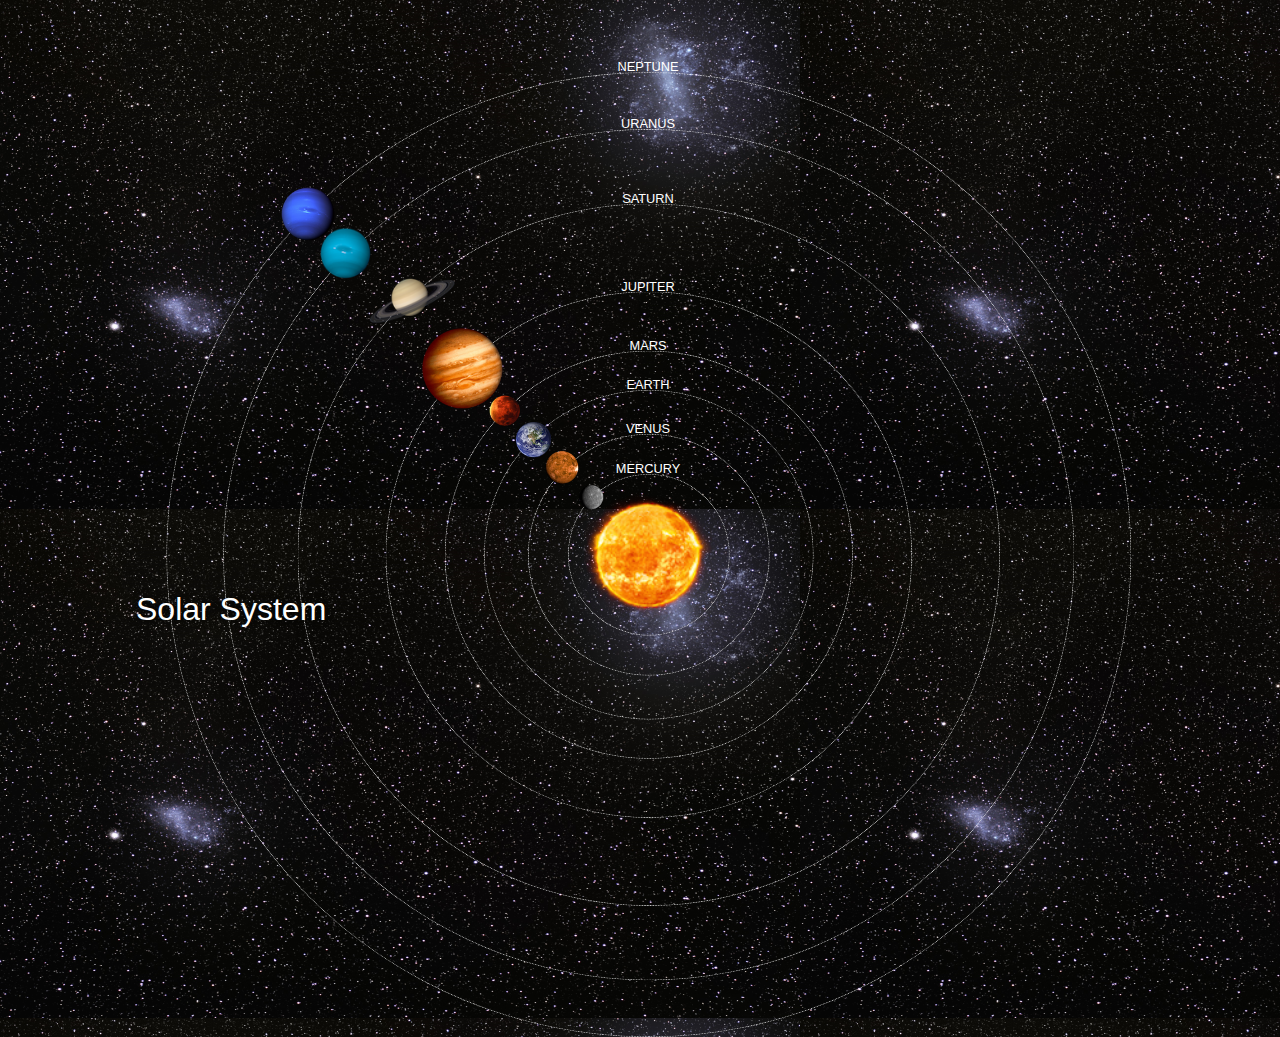
<file: index.html>
<!DOCTYPE html>
<html>
    <head>
        <title>Solar System</title>
       <link rel="stylesheet" href="style.css">
    </head>
    
    <body>
        <div id="container">
        <h1>Solar System</h1>
            <a href="sun.html"><img src="images/sun.png" id="sun"/></a>
            
            <div id="neptune-orbit">
            <a href="neptune.html"><img src="images/neptune.png" id="neptune"></a>
            </div>
            <div id="neptune-label" class="label-box">
            <a href="neptune.html">NEPTUNE</a>
            </div>
            
             <div id="uranus-orbit">
            <a href="uranus.html"><img src="images/uranus.png" id="uranus"></a>
            </div>
            <div id="uranus-label" class="label-box">
            <a href="uranus.html">URANUS</a>
            </div>
            
            <div id="saturn-orbit">
            <a href="saturn.html"><img src="images/saturn.png" id="saturn"></a>
            </div>
            <div id="saturn-label" class="label-box">
            <a href="saturn.html">SATURN</a>
            </div>
            
            <div id="jupiter-orbit">
            <a href="jupiter.html"><img src="images/jupiter.png" id="jupiter"></a>
            </div>
            <div id="jupiter-label" class="label-box">
            <a href="jupiter.html">JUPITER</a>
            </div>
            
            <div id="mars-orbit">
            <a href="mars.html"><img src="images/mars.png" id="mars"></a>
            </div>
            <div id="mars-label" class="label-box">
            <a href="mars.html">MARS</a>
            </div>
            
            
            <div id="earth-orbit">
            <a href="earth.html"><img src="images/earth.png" id="earth"></a>
            </div>
            <div id="earth-label" class="label-box">
            <a href="earth.html">EARTH</a>
            </div>
            
            <div id="venus-orbit">
            <a href="venus.html"><img src="images/venus.png" id="venus"></a>
            </div>
            <div id="venus-label" class="label-box">
            <a href="venus.html">VENUS</a>
            </div>
            
            <div id="mercury-orbit">
            <a href="mercury.html"><img src="images/mercury.png" id="mercury"></a>
            </div>
            <div id="mercury-label" class="label-box">
            <a href="mercury.html">MERCURY</a>
            </div>
            
        </div>

    </body>
</html>
</file>
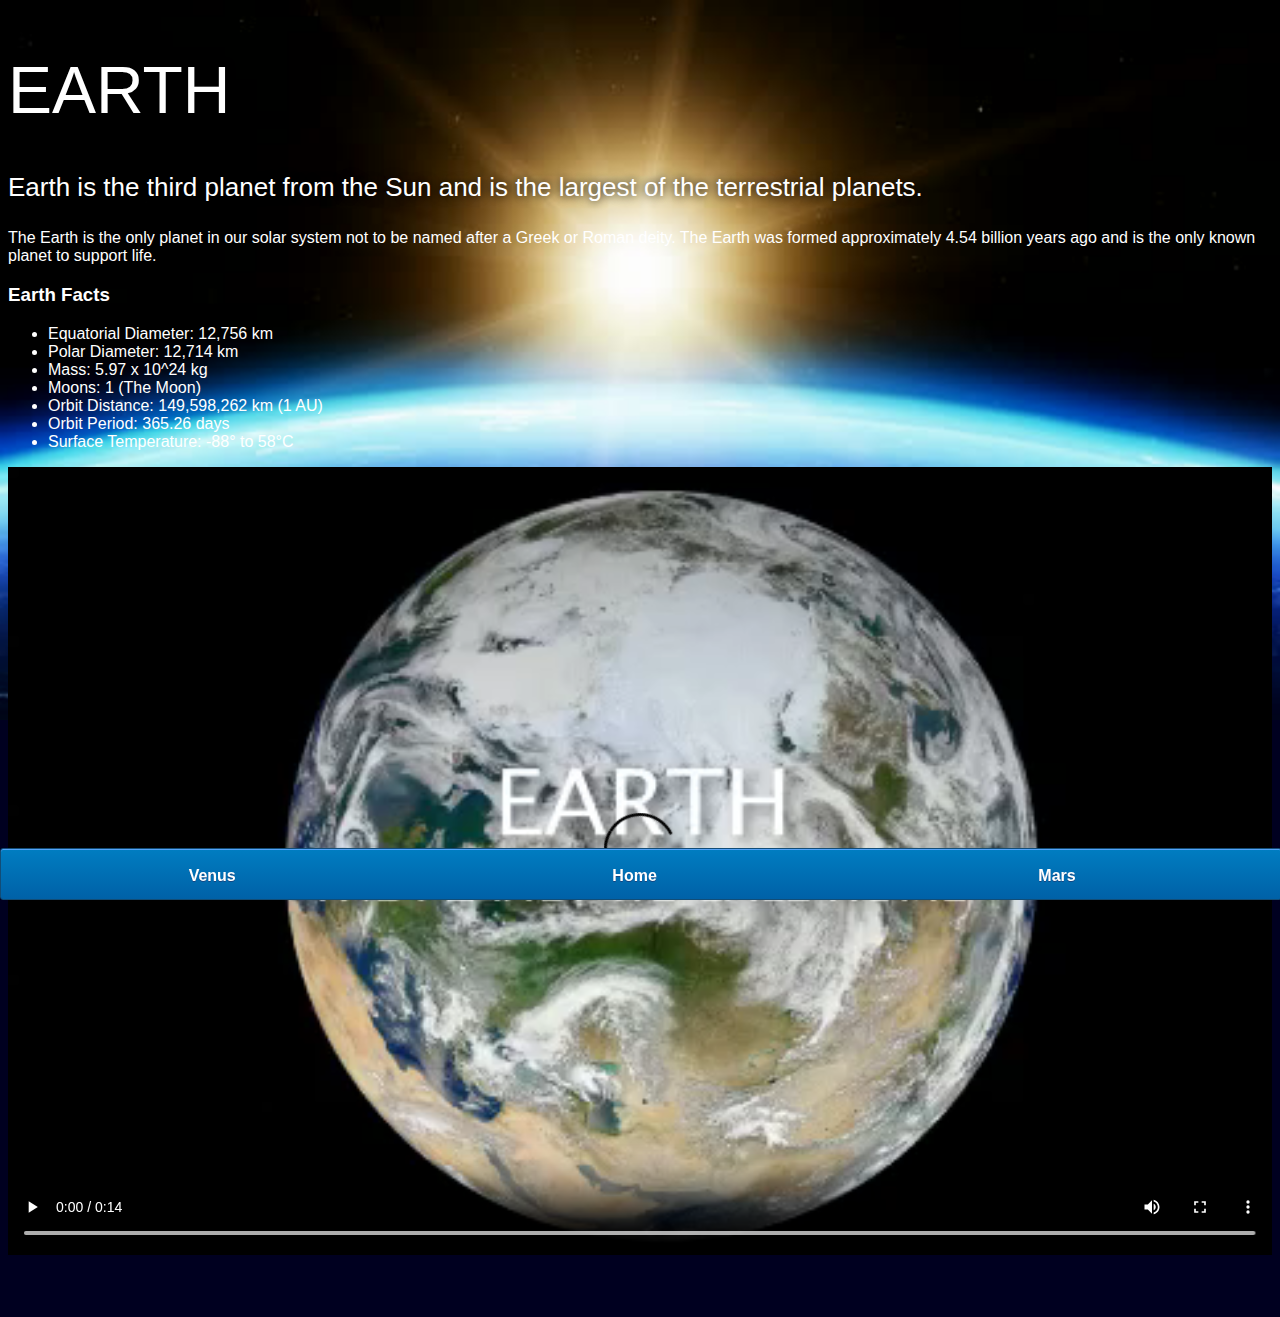
<file: earth.html>
<!DOCTYPE html>
<html>
    <head>
	<title>Solar System</title>
       <link rel="stylesheet" href="style-pages.css">
    </head>
    
    <body>
        <div id="main">
        <div id="content">
            <h1>Earth</h1>
                <p class="intro">
                    Earth is the third planet from the Sun and is the largest of the terrestrial planets. 
                </p>             

                <p>
                    The Earth is the only planet in our solar system not to be named after a Greek or Roman deity. The Earth was formed approximately 4.54 billion years ago and is the only known planet to support life.
                </p>

                <h3>Earth Facts</h3>
                <ul>
                    <li>Equatorial Diameter:	12,756 km</li>
                    <li>Polar Diameter:	12,714 km</li>
                    <li>Mass:	5.97 x 10^24 kg</li>
                    <li>Moons:	1 (The Moon)</li>
                    <li>Orbit Distance:	149,598,262 km (1 AU)</li>
                    <li>Orbit Period:	365.26 days</li>
                    <li>Surface Temperature:	-88&deg; to 58&deg;C</li>
                </ul>
                <video id="video" controls>
                    <source src="videos/earth-video.mp4" type="video/mp4">
                </video>
            </div>
            
        <div id="tabs-bottom">
            <a href="venus.html">Venus</a>
            <a href="index.html">Home</a>
            <a href="mars.html">Mars</a>
            </div> 
        </div>

    </body>
</html>
</file>
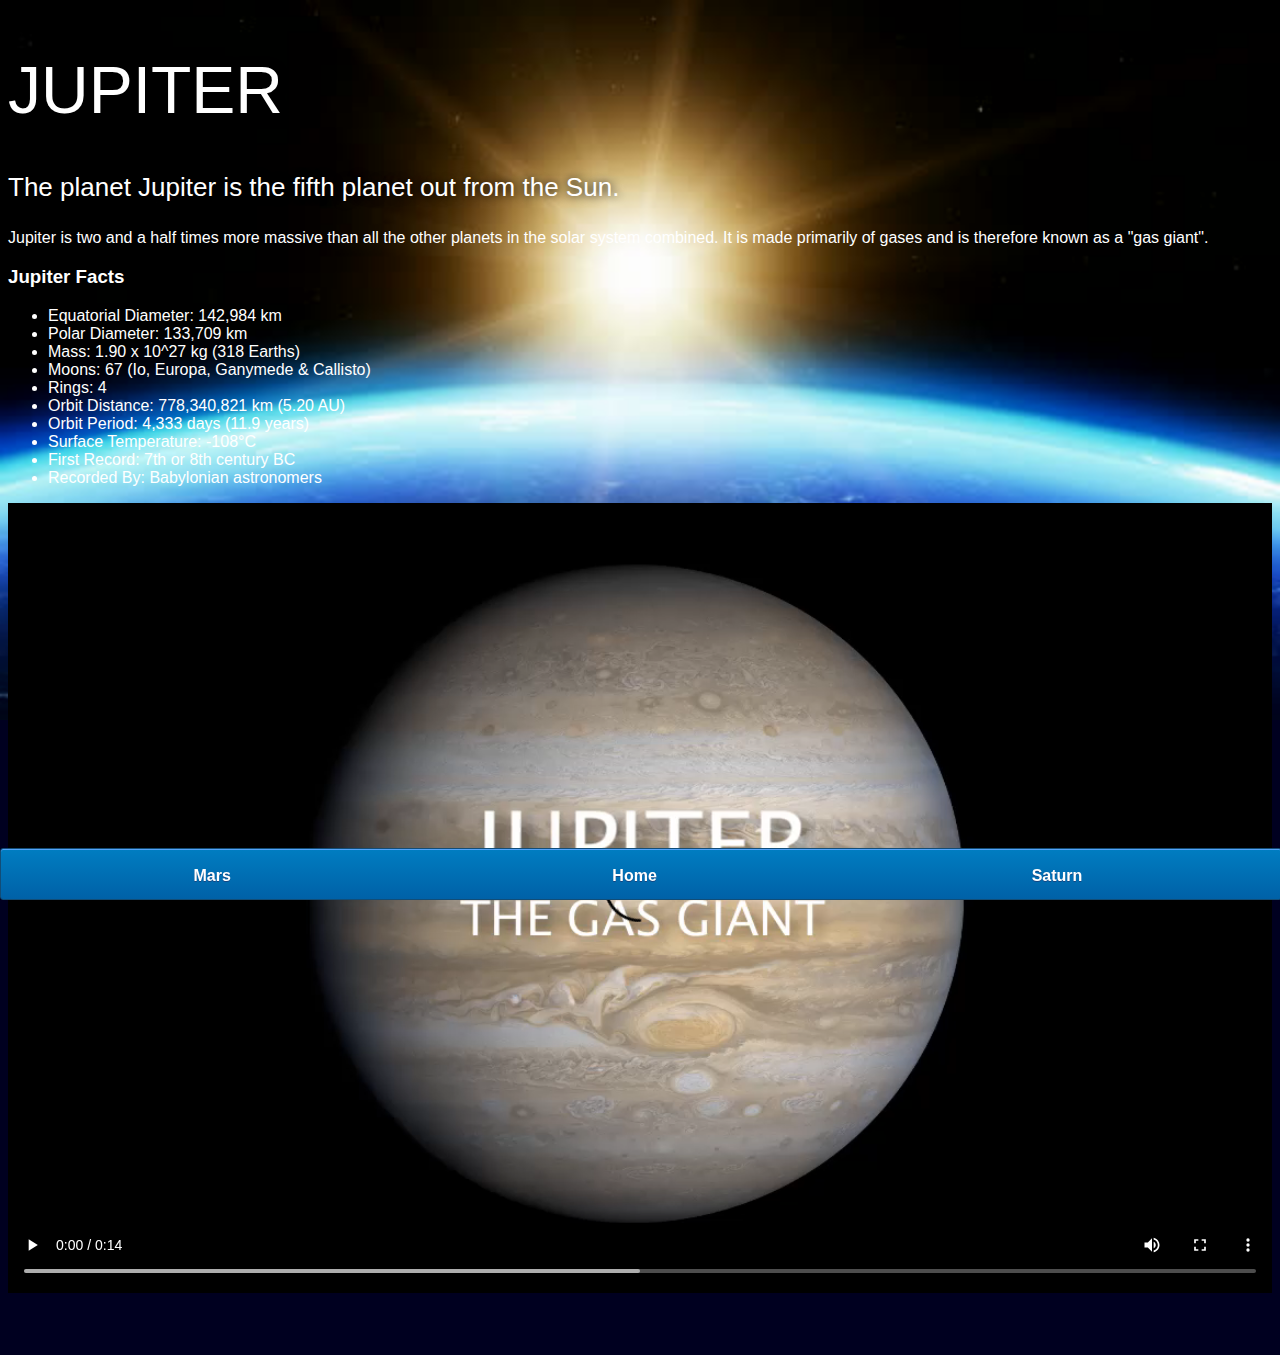
<file: jupiter.html>
<!DOCTYPE html>
<html>
    <head>
	<title>Solar System</title>
       <link rel="stylesheet" href="style-pages.css">
    </head>
    
    <body>
        <div id="main">
        <div id="content">
           <h1>Jupiter</h1>
                <p class="intro">
                    The planet Jupiter is the fifth planet out from the Sun.
                </p>             

                <p>
                    Jupiter is two and a half times more massive than all the other planets in the solar system combined. It is made primarily of gases and is therefore known as a "gas giant".
                </p>

                <h3>Jupiter Facts</h3>
                <ul>
                    <li>Equatorial Diameter:	142,984 km</li>
                    <li>Polar Diameter:	133,709 km</li>
                    <li>Mass:	1.90 x 10^27 kg (318 Earths)</li>
                    <li>Moons:	67 (Io, Europa, Ganymede & Callisto)</li>
                    <li>Rings:	4</li>
                    <li>Orbit Distance:	778,340,821 km (5.20 AU)</li>
                    <li>Orbit Period:	4,333 days (11.9 years)</li>
                    <li>Surface Temperature:	-108&deg;C</li>
                    <li>First Record:	7th or 8th century BC</li>
                    <li>Recorded By:	Babylonian astronomers</li>
                </ul>
                <video id="video" controls>
                    <source src="videos/jupiter-video.mp4" type="video/mp4">
                </video> 
            </div>
            
        <div id="tabs-bottom">
            <a href="mars.html">Mars</a>
            <a href="index.html">Home</a>
            <a href="saturn.html">Saturn</a>
            </div> 
        </div>

    </body>
</html>
</file>
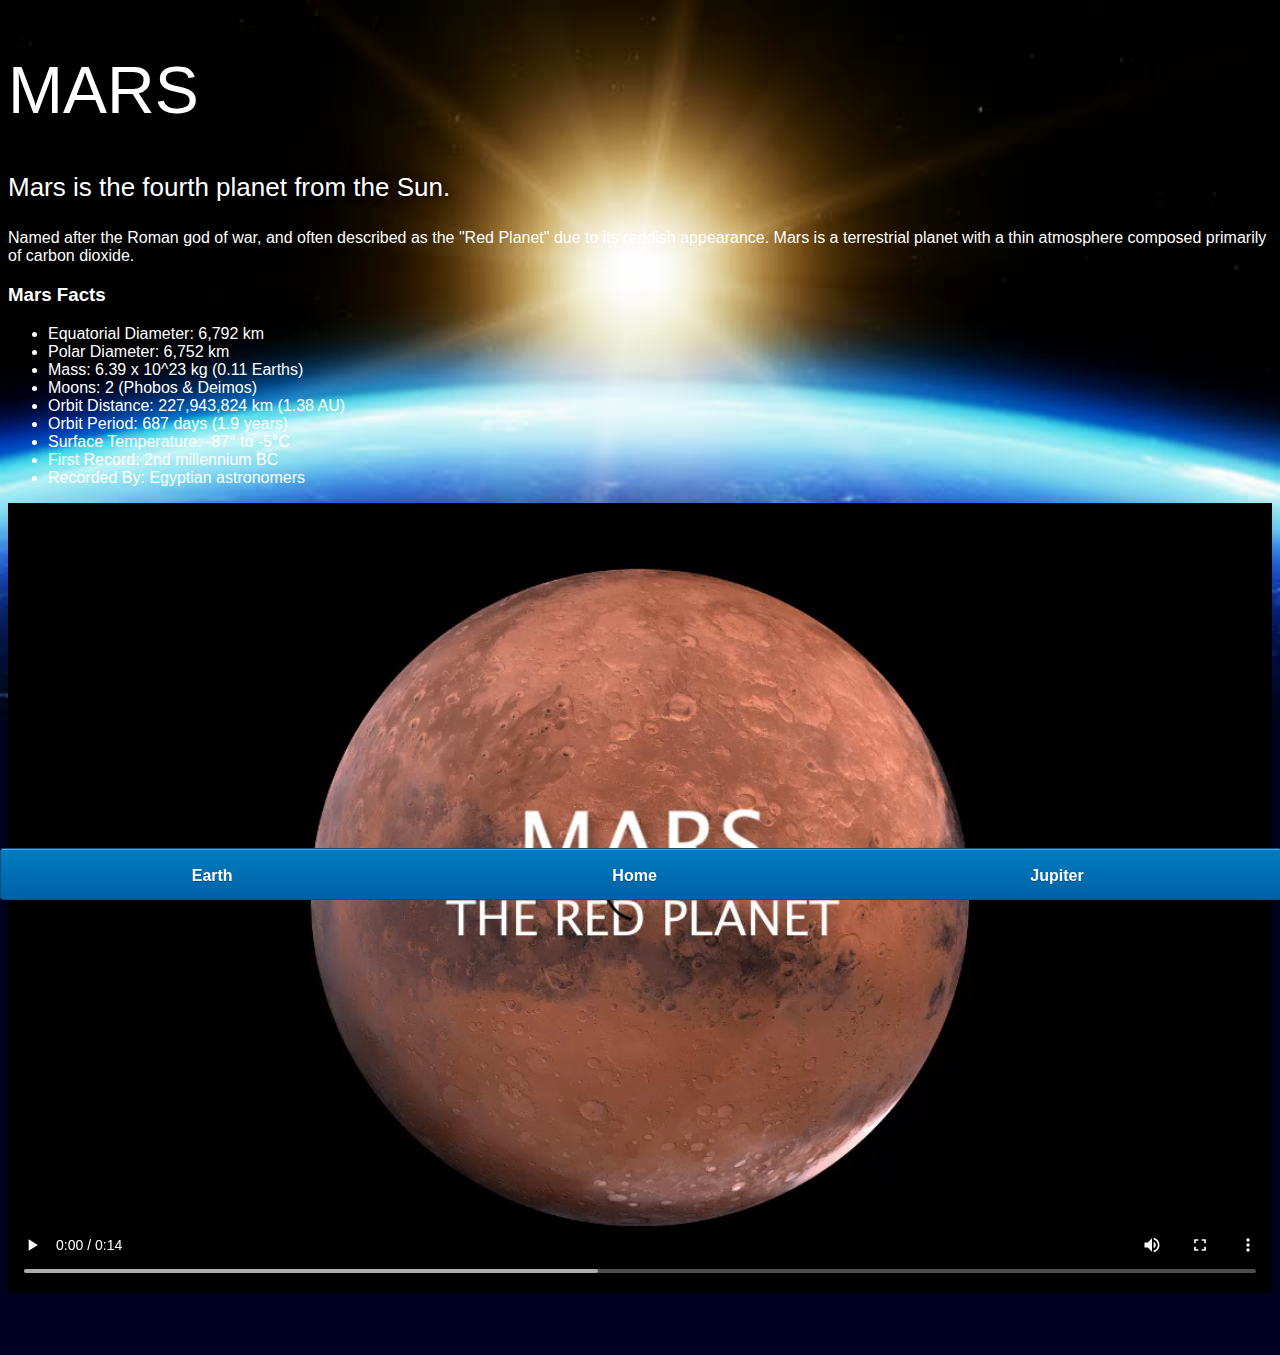
<file: mars.html>
<!DOCTYPE html>
<html>
    <head>
	<title>Solar System</title>
       <link rel="stylesheet" href="style-pages.css">
    </head>
    
    <body>
        <div id="main">
        <div id="content">
            <h1>Mars</h1>
                <p class="intro">
                    Mars is the fourth planet from the Sun.  
                </p>             

                <p>
                    Named after the Roman god of war, and often described as the "Red Planet" due to its reddish appearance. Mars is a terrestrial planet with a thin atmosphere composed primarily of carbon dioxide.
                </p>

                <h3>Mars Facts</h3>
                <ul>
                    <li>Equatorial Diameter:	6,792 km</li>
                    <li>Polar Diameter:	6,752 km</li>
                    <li>Mass:	6.39 x 10^23 kg (0.11 Earths)</li>
                    <li>Moons:	2 (Phobos & Deimos)</li>
                    <li>Orbit Distance:	227,943,824 km (1.38 AU)</li>
                    <li>Orbit Period:	687 days (1.9 years)</li>
                    <li>Surface Temperature:	-87&deg; to -5&deg;C</li>
                    <li>First Record:	2nd millennium BC</li>
                    <li>Recorded By:	Egyptian astronomers</li>
                </ul>
                <video id="video" controls>
                    <source src="videos/mars-video.mp4" type="video/mp4">
                </video>
            </div>
            
        <div id="tabs-bottom">
            <a href="earth.html">Earth</a>
            <a href="index.html">Home</a>
            <a href="jupiter.html">Jupiter</a>
            </div> 
        </div>

    </body>
</html>
</file>
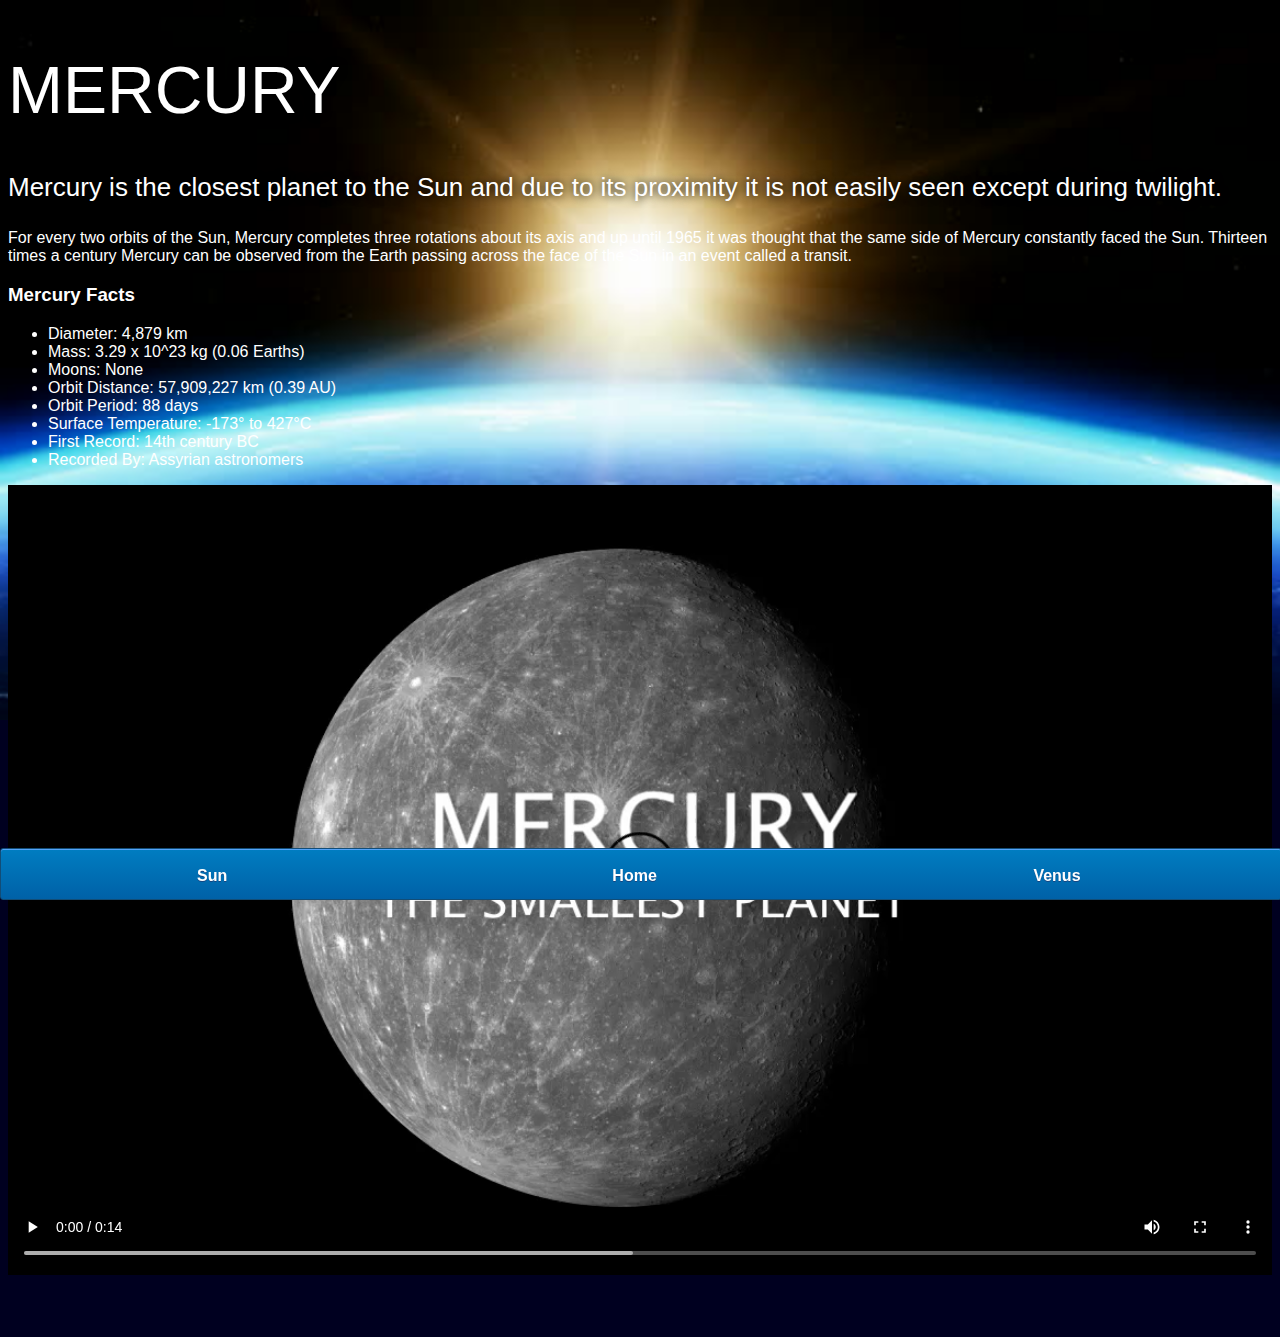
<file: mercury.html>
<!DOCTYPE html>
<html>
    <head>
	<title>Solar System</title>
       <link rel="stylesheet" href="style-pages.css">
    </head>
    
    <body>
        <div id="main">
        <div id="content">
            <h1>Mercury</h1>
                <p class="intro">
                    Mercury is the closest planet to the Sun and due to its proximity it is not easily seen except during twilight. 
                </p>             

                <p>
                    For every two orbits of the Sun, Mercury completes three rotations about its axis and up until 1965 it was thought that the same side of Mercury constantly faced the Sun. Thirteen times a century Mercury can be observed from the Earth passing across the face of the Sun in an event called a transit.
                </p>

                <h3>Mercury Facts</h3>
                <ul>
                    <li>Diameter:	4,879 km</li>
                    <li>Mass:	3.29 x 10^23 kg (0.06 Earths)</li>
                    <li>Moons:	None</li>
                    <li>Orbit Distance:	57,909,227 km (0.39 AU)</li>
                    <li>Orbit Period:	88 days</li>
                    <li>Surface Temperature:	-173&deg; to 427&deg;C</li>
                    <li>First Record:	14th century BC</li>
                    <li>Recorded By:	Assyrian astronomers</li>
                </ul>
                <video id="video" controls>
                    <source src="videos/mercury-video.mp4" type="video/mp4">
                </video>
            </div>
            
        <div id="tabs-bottom">
            <a href="sun.html">Sun</a>
            <a href="index.html">Home</a>
            <a href="venus.html">Venus</a>
            </div> 
        </div>

    </body>
</html>
</file>
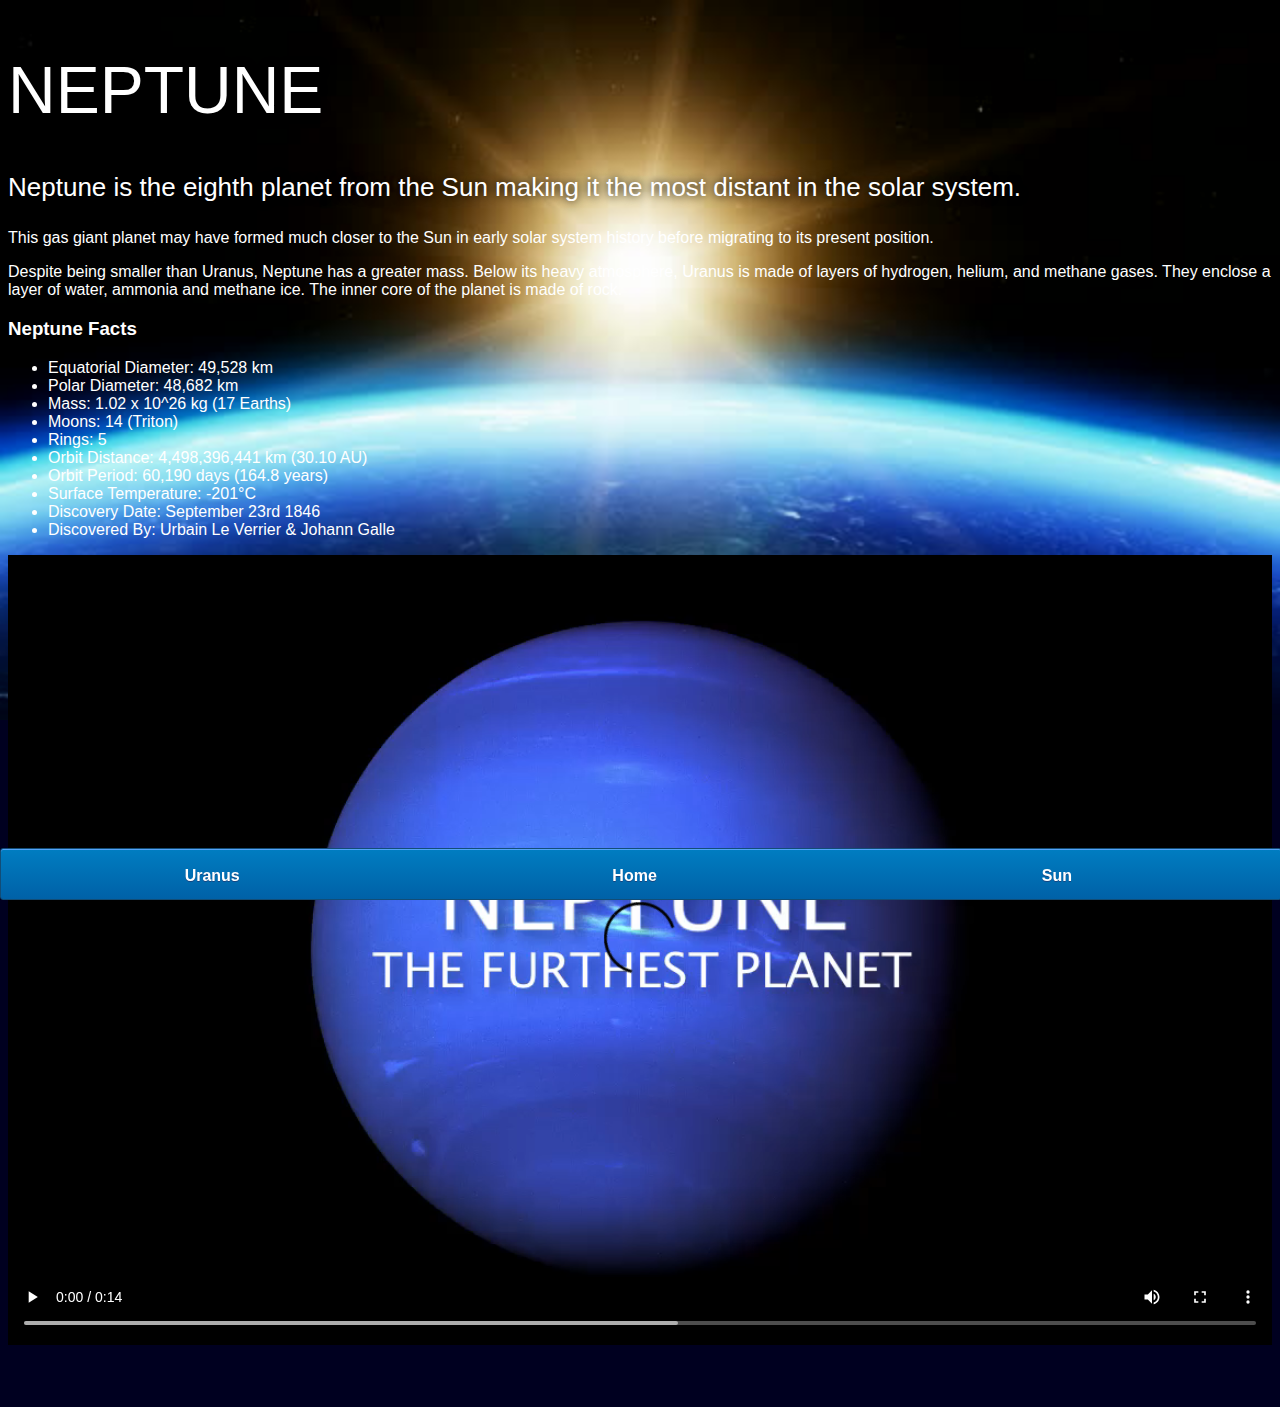
<file: neptune.html>
<!DOCTYPE html>
<html>
    <head>
	<title>Solar System</title>
       <link rel="stylesheet" href="style-pages.css">
    </head>
    
    <body>
        <div id="main">
        <div id="content">
            <h1>Neptune</h1>
                <p class="intro">
                    Neptune is the eighth planet from the Sun making it the most distant in the solar system. 
                </p>             
                <p>
                    This gas giant planet may have formed much closer to the Sun in early solar system history before migrating to its present position.</p>

                <p>Despite being smaller than Uranus, Neptune has a greater mass. Below its heavy atmosphere, Uranus is made of layers of hydrogen, helium, and methane gases. They enclose a layer of water, ammonia and methane ice. The inner core of the planet is made of rock.</p>

                <h3>Neptune Facts</h3>
                <ul>
                    <li>Equatorial Diameter:	49,528 km</li>
                    <li>Polar Diameter:	48,682 km</li>
                    <li>Mass:	1.02 x 10^26 kg (17 Earths)</li>
                    <li>Moons:	14 (Triton)</li>
                    <li>Rings:	5</li>
                    <li>Orbit Distance:	4,498,396,441 km (30.10 AU)</li>
                    <li>Orbit Period:	60,190 days (164.8 years)</li>
                    <li>Surface Temperature:	-201&deg;C</li>
                    <li>Discovery Date:	September 23rd 1846</li>
                    <li>Discovered By:	Urbain Le Verrier & Johann Galle</li>
                </ul>

                <video id="video" controls>
                    <source src="videos/neptune-video.mp4" type="video/mp4">
                </video>
            </div>
            
        <div id="tabs-bottom">
            <a href="uranus.html">Uranus</a>
            <a href="index.html">Home</a>
            <a href="sun.html">Sun</a>
            </div> 
        </div>

    </body>
</html>
</file>
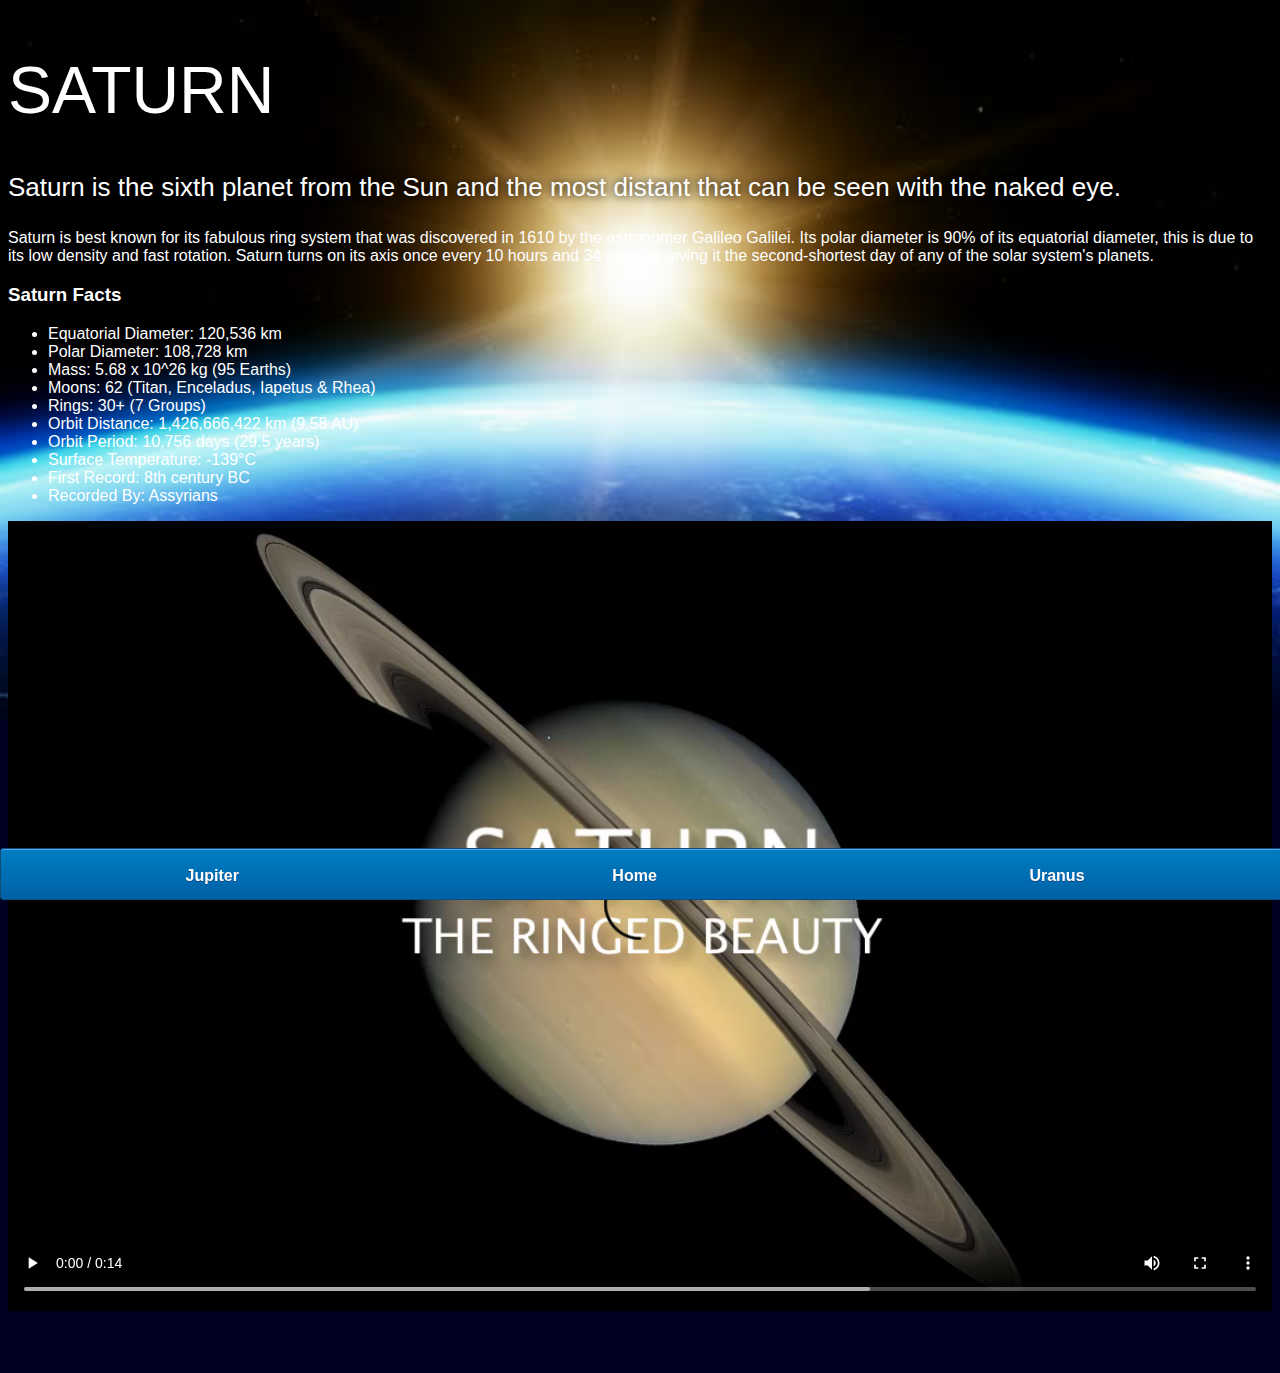
<file: saturn.html>
<!DOCTYPE html>
<html>
    <head>
	<title>Solar System</title>
       <link rel="stylesheet" href="style-pages.css">
    </head>
    
    <body>
        <div id="main">
        <div id="content">
            <h1>Saturn</h1>
                <p class="intro">
                    Saturn is the sixth planet from the Sun and the most distant that can be seen with the naked eye.
                </p>             

                <p>
                    Saturn is best known for its fabulous ring system that was discovered in 1610 by the astronomer Galileo Galilei. Its polar diameter is 90% of its equatorial diameter, this is due to its low density and fast rotation. Saturn turns on its axis once every 10 hours and 34 minutes giving it the second-shortest day of any of the solar system's planets.
                </p>

                <h3>Saturn Facts</h3>
                <ul>
                    <li>Equatorial Diameter:	120,536 km</li>
                    <li>Polar Diameter:	108,728 km</li>
                    <li>Mass:	5.68 x 10^26 kg (95 Earths)</li>
                    <li>Moons:	62 (Titan, Enceladus, Iapetus & Rhea)</li>
                    <li>Rings:	30+ (7 Groups)</li>
                    <li>Orbit Distance:	1,426,666,422 km (9.58 AU)</li>
                    <li>Orbit Period:	10,756 days (29.5 years)</li>
                    <li>Surface Temperature:	-139&deg;C</li>
                    <li>First Record:	8th century BC</li>
                    <li>Recorded By:	Assyrians</li>
                </ul>
                <video id="video" controls>
                    <source src="videos/saturn-video.mp4" type="video/mp4">
                </video>
            </div>
            
        <div id="tabs-bottom">
            <a href="jupiter.html">Jupiter</a>
            <a href="index.html">Home</a>
            <a href="uranus.html">Uranus</a> 
            </div> 
        </div>

    </body>
</html>
</file>
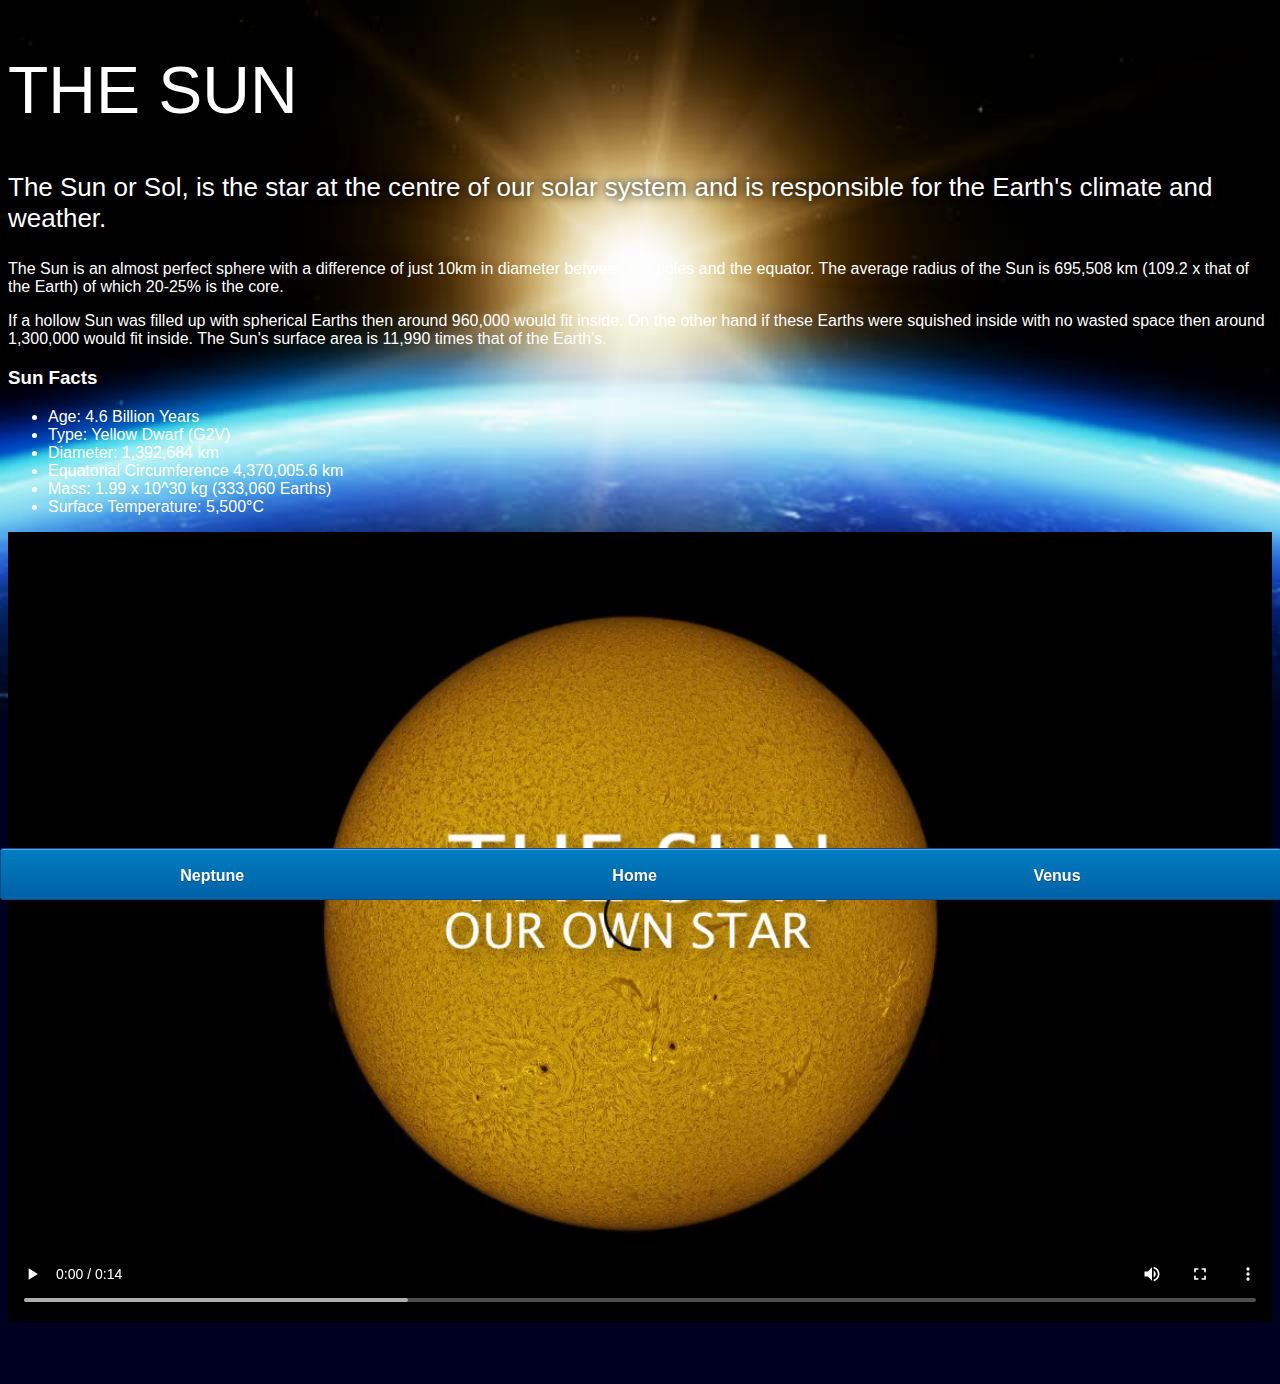
<file: sun.html>
<!DOCTYPE html>
<html>
    <head>
	   <title>Solar System</title>
       <link rel="stylesheet" href="style-pages.css">
    </head>
    
    <body>
        <div id="main">
            <div id="content">
            <h1>The Sun</h1>
                <p class="intro">
                    The Sun or Sol, is the star at the centre of our solar system and is responsible for the Earth's climate and weather. 
                </p>             

                <p>
                    The Sun is an almost perfect sphere with a difference of just 10km in diameter between the poles and the equator. The average radius of the Sun is 695,508 km (109.2 x that of the Earth) of which 20-25% is the core.
                </p>
                <p>
                    If a hollow Sun was filled up with spherical Earths then around 960,000 would fit inside. On the other hand if these Earths were squished inside with no wasted space then around 1,300,000 would fit inside. The Sun's surface area is 11,990 times that of the Earth's.
                </p>

                <h3>Sun Facts</h3>
                <ul>
                    <li>Age:	4.6 Billion Years</li>
                    <li>Type:	Yellow Dwarf (G2V)</li>
                    <li>Diameter:	1,392,684 km</li>
                    <li>Equatorial Circumference	4,370,005.6 km</li>
                    <li>Mass:	1.99 x 10^30 kg (333,060 Earths)</li>
                    <li>Surface Temperature:	5,500°C</li>
                </ul>
                
                <video id="video" controls>
                <source src="videos/sun-video.mp4" type="video/mp4">
                </video>
            </div>
            <div id="tabs-bottom">
                <a href="neptune.html">Neptune</a>
                <a href="index.html">Home</a>
                <a href="venus.html">Venus</a>
            </div>
        
        
        
        </div>

    </body>
</html>
</file>
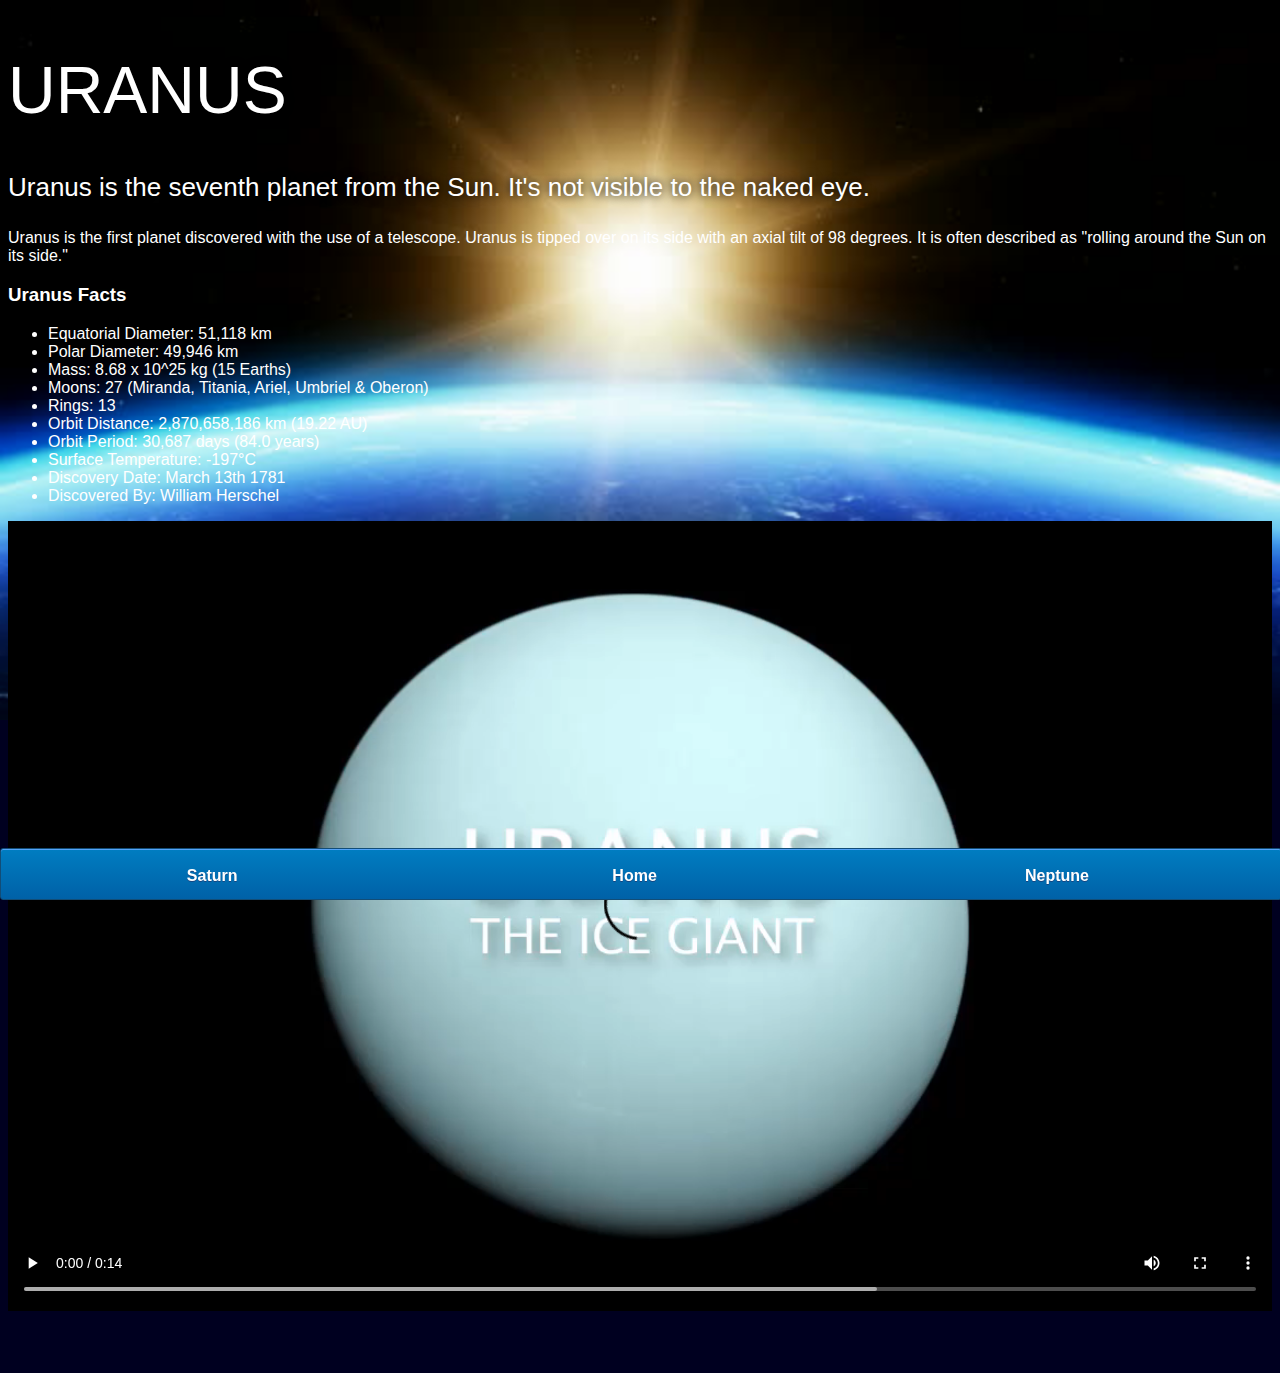
<file: uranus.html>
<!DOCTYPE html>
<html>
    <head>
	<title>Solar System</title>
       <link rel="stylesheet" href="style-pages.css">
    </head>
    
    <body>
        <div id="main">
        <div id="content">
            <h1>Uranus</h1>
                <p class="intro">
                    Uranus is the seventh planet from the Sun. It's not visible to the naked eye.
                </p>             

                <p>
                    Uranus is the first planet discovered with the use of a telescope. Uranus is tipped over on its side with an axial tilt of 98 degrees. It is often described as "rolling around the Sun on its side."
                </p>

                <h3>Uranus Facts</h3>
                <ul>
                    <li>Equatorial Diameter:	51,118 km</li>
                    <li>Polar Diameter:	49,946 km</li>
                    <li>Mass:	8.68 x 10^25 kg (15 Earths)</li>
                    <li>Moons:	27 (Miranda, Titania, Ariel, Umbriel & Oberon)</li>
                    <li>Rings:	13</li>
                    <li>Orbit Distance:	2,870,658,186 km (19.22 AU)</li>
                    <li>Orbit Period:	30,687 days (84.0 years)</li>
                    <li>Surface Temperature:	-197&deg;C</li>
                    <li>Discovery Date:	March 13th 1781</li>
                    <li>Discovered By:	William Herschel</li>
                </ul>
                <video id="video" controls>
                    <source src="videos/uranus-video.mp4" type="video/mp4">
                </video>
            </div>
            
        <div id="tabs-bottom">
            <a href="saturn.html">Saturn</a>
            <a href="index.html">Home</a>
            <a href="neptune.html">Neptune</a>
            </div> 
        </div>

    </body>
</html>
</file>
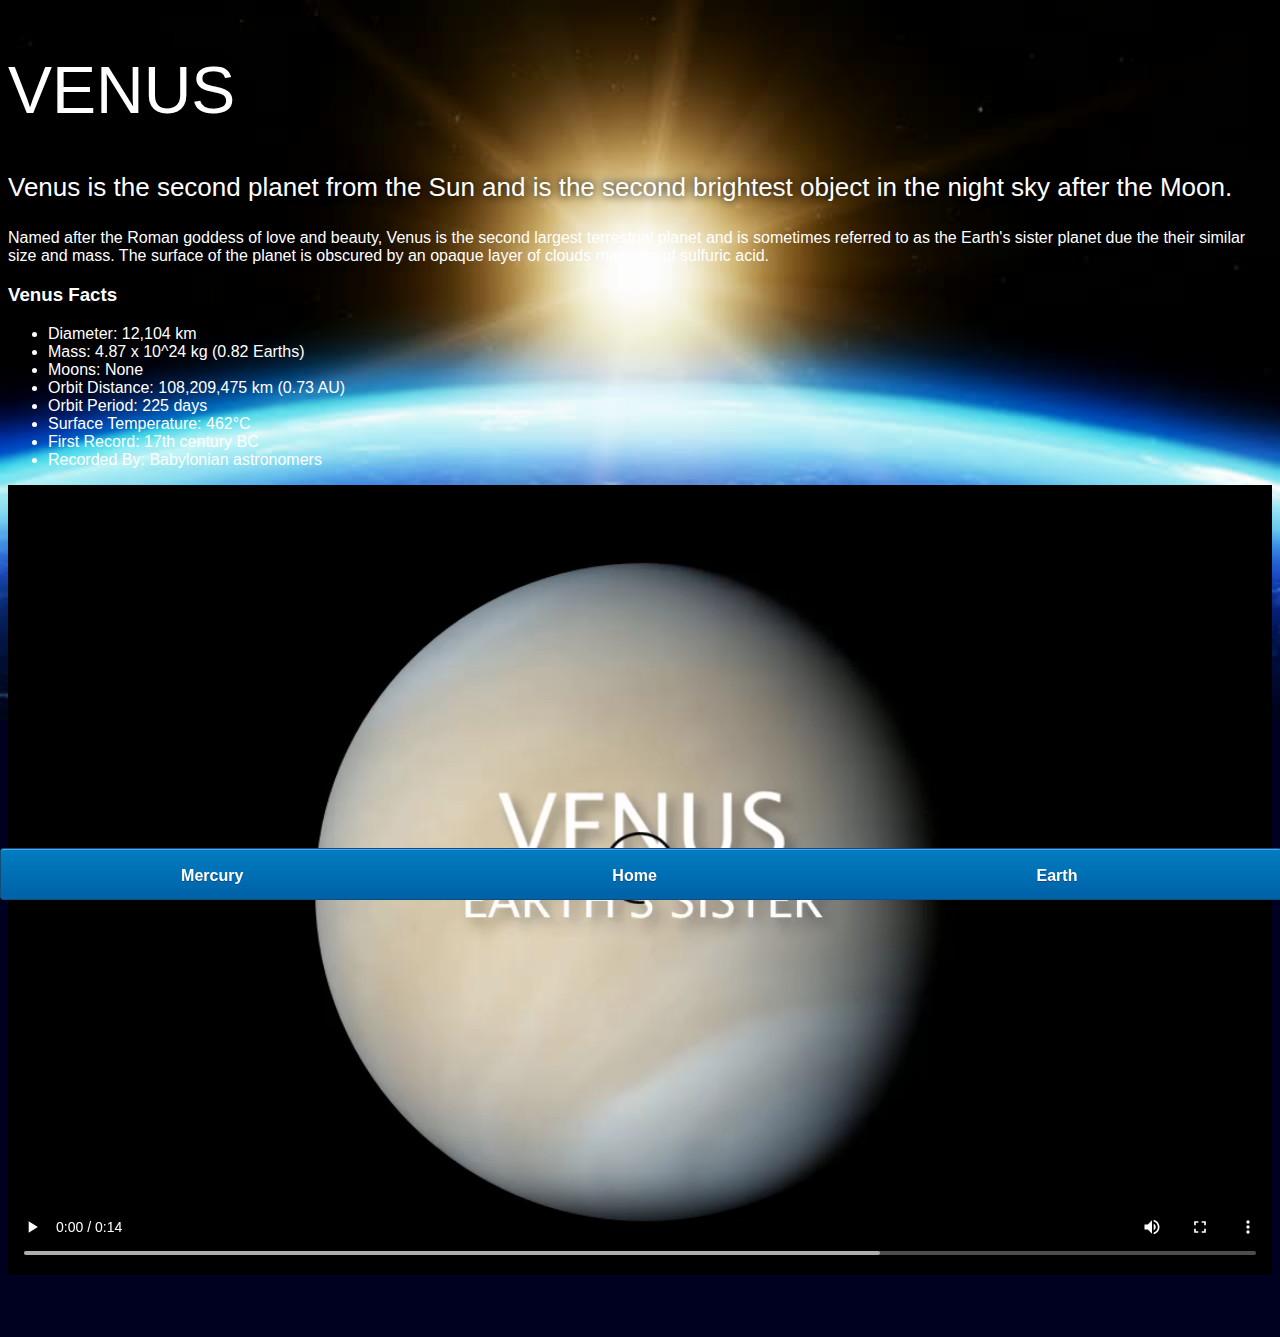
<file: venus.html>
<!DOCTYPE html>
<html>
    <head>
	<title>Solar System</title>
       <link rel="stylesheet" href="style-pages.css">
    </head>
    
    <body>
        <div id="main">
        <div id="content">
            <h1>Venus</h1>
                <p class="intro">
                    Venus is the second planet from the Sun and is the second brightest object in the night sky after the Moon. 
                </p>             

                <p>
                    Named after the Roman goddess of love and beauty, Venus is the second largest terrestrial planet and is sometimes referred to as the Earth's sister planet due the their similar size and mass. The surface of the planet is obscured by an opaque layer of clouds made up of sulfuric acid.
                </p>

                <h3>Venus Facts</h3>
                <ul>
                    <li>Diameter:	12,104 km</li>
                    <li>Mass:	4.87 x 10^24 kg (0.82 Earths)</li>
                    <li>Moons:	None</li>
                    <li>Orbit Distance:	108,209,475 km (0.73 AU)</li>
                    <li>Orbit Period:	225 days</li>
                    <li>Surface Temperature:	462&deg;C</li>
                    <li>First Record:	17th century BC</li>
                    <li>Recorded By:	Babylonian astronomers</li>
                </ul>
                <video id="video" controls>
                    <source src="videos/venus-video.mp4" type="video/mp4">
                </video>
            </div>
            
        <div id="tabs-bottom">
            <a href="mercury.html">Mercury</a>
            <a href="index.html">Home</a>
            <a href="earth.html">Earth</a>
            </div> 
        </div>

    </body>
</html>
</file>
<file: style.css>
body{
    width: 100%;
    height: 100%;
    background: url('images/space.png');
    overflow: hidden;
}

h1{
    font-family: sans-serif;
    font-weight: 100;
    font-size: 40px;
    text-shadow: 0 0 10px #000000;
    color: white;
}

/*==========SUN==========*/

#sun{
    position: absolute;
    z-index: 1000;
    width: 160px;
    bottom: 10px;
    left: 50%;
    margin-left: -80px;
}

/*==========NEPTUNE==========*/

#neptune{
    width: 66px;
    height: 66px;
    margin: 143px;
    z-index: 1000;
    animation: spin-right 8s linear infinite;
    -webkit-animation: spn-right 8s linear infinite;
}

#neptune-orbit{
    position: absolute;
    width: 1204px;
    height: 1204px;
    bottom: -512px;
    left: 50%;
    margin-left: -602px;
    border: 1px dotted white;
    border-radius: 50%;
    animation: spin-left 14s linear infinite;
    -webkit-animation: spin-left 14s linear infinite;
}

#neptune-label{
    bottom: 692px;
}

/*==========URANUS==========*/

#uranus{
    width: 66px;
    height: 66px;
    margin: 120px;
    z-index: 1000;
    animation: spin-right 8s linear infinite;
    -webkit-animation: spn-right 8s linear infinite;
}

#uranus-orbit{
    position: absolute;
    width: 1062px;
    height: 1062px;
    bottom: -441px;
    left: 50%;
    margin-left: -531px;
    border: 1px dotted white;
    border-radius: 50%;
    animation: spin-left 15s linear infinite;
    -webkit-animation: spin-left 15s linear infinite;
}

#uranus-label{
    bottom: 620px;
}

/*==========SATURN==========*/

#saturn{
    width: 110px;
    margin: 85px;
    z-index: 1000;
    animation: spin-right 13s linear infinite;
    -webkit-animation: spn-right 13s linear infinite;
}

#saturn-orbit{
    position: absolute;
    width: 876px;
    height: 876px;
    bottom: -348px;
    left: 50%;
    margin-left: -438px;
    border: 1px dotted white;
    border-radius: 50%;
    animation: spin-left 13s linear infinite;
    -webkit-animation: spin-left 13s linear infinite;
}

#saturn-label{
    bottom: 527px;
}

/*==========JUPITER==========*/

#jupiter{
    width: 100px;
    height: 100px;
    margin: 45px;
    z-index: 1000;
    animation: spin-right 10s linear infinite;
    -webkit-animation: spn-right 10s linear infinite;
}

#jupiter-orbit{
    position: absolute;
    width: 656px;
    height: 656px;
    bottom: -238px;
    left: 50%;
    margin-left: -328px;
    border: 1px dotted white;
    border-radius: 50%;
    animation: spin-left 10s linear infinite;
    -webkit-animation: spin-left 10s linear infinite;
}

#jupiter-label{
    bottom: 417px;
}

/*====================MARS====================*/

#mars{
    width: 38px;
    height: 38px;
    margin: 55px;
    z-index: 1000;
    animation: spin-right 3s linear infinite;
    -webkit-animation: spin-right 3s linear infinite;
}

#mars-orbit{
    position: absolute;
    width: 508px;
    height: 508px;
    bottom: -164px;
    left: 50%;
    margin-left: -254px;
    border: 1px dotted white;
    border-radius: 50%;
    animation: spin-left 4s linear infinite;
    -webkit-animation: spin-left 4s linear infinite;
}

#mars-label{
    bottom: 343px;
}

/*====================EARTH====================*/

#earth{
    width: 50px;
    height: 50px;
    margin: 36px;
    z-index: 1000;
    animation: spin-right 3s linear infinite;
    -webkit-animation: spin-right 3s linear infinite;
}

#earth-orbit{
    position: absolute;
    width: 410px;
    height: 410px;
    bottom: -115px;
    left: 50%;
    margin-left: -205px;
    border: 1px dotted white;
    border-radius: 50%;
    animation: spin-left 5s linear infinite;
    -webkit-animation: spin-left 5s linear infinite;
}

#earth-label{
    bottom: 294px;
}

/*====================VENUS====================*/

#venus{
    width: 50px;
    height: 50px;
    margin: 16px;
    z-index: 1000;
}

#venus-orbit{
    position: absolute;
    width: 300px;
    height: 300px;
    bottom: -60px;
    left: 50%;
    margin-left: -150px;
    border: 1px dotted white;
    border-radius: 50%;
    animation: spin-left 4s linear infinite;
    -webkit-animation: spin-left 4s linear infinite;
}

#venus-label{
    bottom: 239px;
}

/*====================MERCURY====================*/

#mercury{
    width: 40px;
    height: 40px;
    margin: 8px;
    z-index: 1000;
}


#mercury-orbit{
    position: absolute;
    z-index: 1;
    width: 200px;
    height: 200px;
    bottom: -10px;
    left: 50%;
    margin-left: -100px;
    border: 1px dotted white;
    border-radius: 50%;
    animation: spin-left 2s linear infinite;
    -webkit-animation: spin-left 2s linear infinite;
}

#mercury-label{
    bottom: 189px;
}

/*==========PLEASE REMOVE==========*/

#container{
    transform: scale(0.8, 0.8) translate(0, 700px);
}

/*==========LABEL BOX==========*/

.label-box{
    position: absolute;
    width: 150px;
    left: 50%;
    margin-left: -75px;
    text-align: center;
    color: white;
    font-weight: 100;
    font-family: sans-serif;
}

.label-box a{
    text-decoration: none;
    padding: 0;
    margin: 0;
    color: white;
}

.label-box a:visited{
    color: white;
}

/*==========ANIMATION==========*/

@keyframes spin-left{
    100%{
        transform: rotate(-360deg);
        -webkit-transform: rotate(-360deg);
    }
}

@keyframes spin-right{
    100%{
        transform: rotate(360deg);
        -webkit-transform: rotate(360deg);
    }
}
</file>
<file: style-pages.css>
body{
    margin: 0;
    padding: 0;
    width: 100%;
    background-color: #000020;
    font-family: sans-serif;
    background-image: url('images/earth-sunrise.jpg');
    background-repeat: no-repeat;
    background-size: 100%;
    color: #ffffff;
}

h1{
    font-weight: 100;
    font-size: 66px;
    text-shadow: 0 0 10px #000000;
    text-transform: uppercase;
}

p.intro{
    font-size: 26px;
    font-weight: 200;
    text-shadow: 0 0 10px #000000;
}

#content{
    margin-bottom: 50px;
    padding: 8px;
}

#video{
    width: 100%;
}

/*==========BOTTOM TABS==========*/

#tabs-bottom{
    position: fixed;
    bottom: 0;
    left: 0;
    z-index: 500;
    display: inline-block;
    width: 100%;
    height: 50px;
    
    box-shadow: inset 0px 1px 0px 0px #54a3f7;
    background: linear-gradient(#007dc1,#0061a7);
    border-radius: 3px;
    border: 1px solid #124d77;
}

#tabs-bottom a{
    float: left;
    display: block;
    width: 33%;
    font-weight: 700;
    color: white;
    text-align: center;
    text-decoration: none;
    text-shadow: 0px 1px 0px #154682;
    padding-top: 18px;
}
</file>
